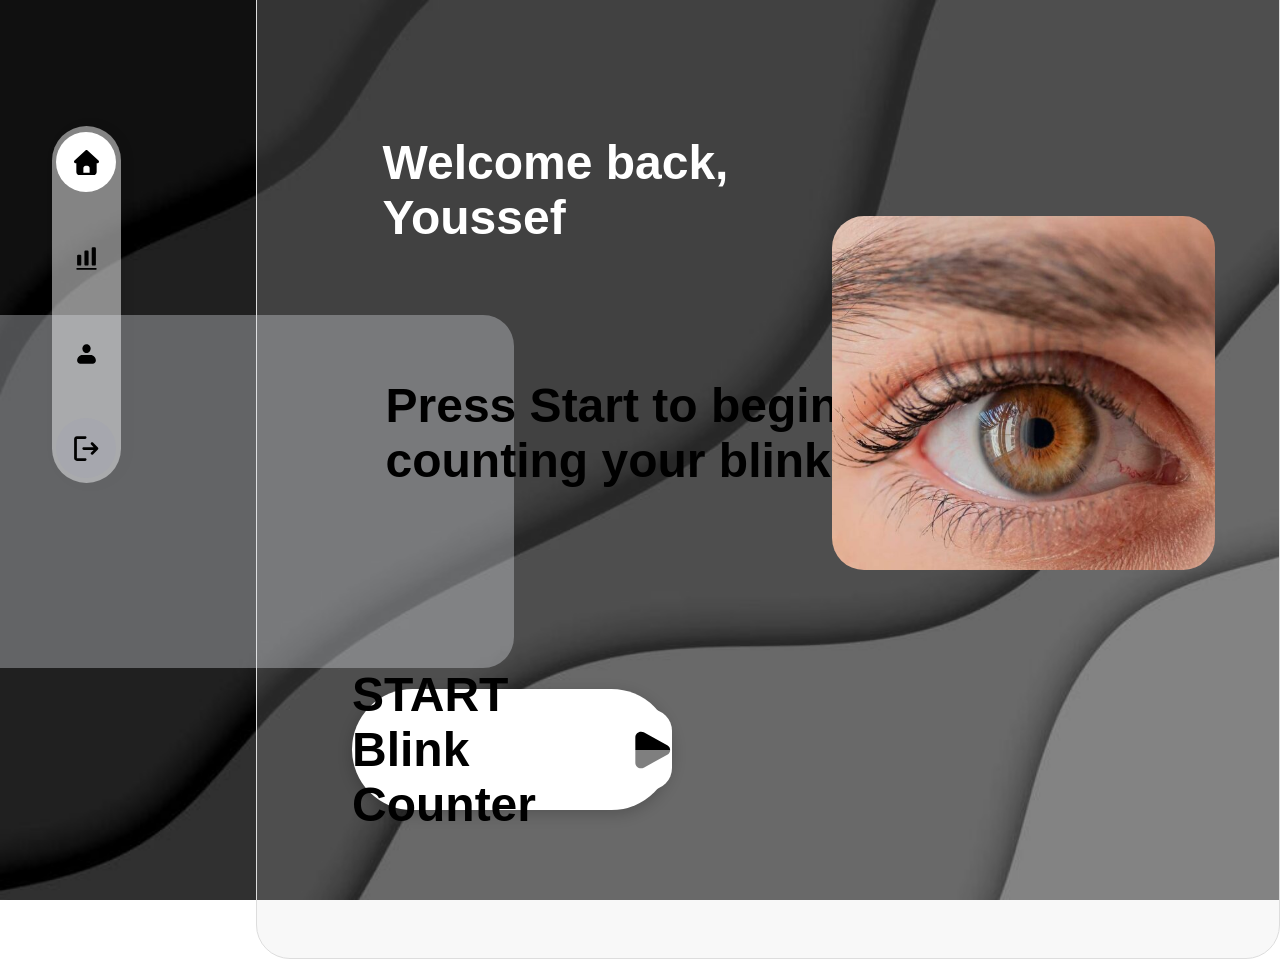
<file: HCI_projectNew/gg.html>
<!DOCTYPE html>
<html lang="en">
  <head>
    <meta charset="UTF-8" />
    <meta name="viewport" content="width=device-width, initial-scale=1.0" />
    <title>Blink Counter - User Dashboard</title>
    <link rel="stylesheet" href="gg.css" />
  </head>
  <body>
    <div class="dashboard-container">
      <img class="background-image" src="static/blackBackground.jpg" />

      <div class="main-content"></div>

      <a href="http://localhost:5000" class="start-button">
        START Blink Counter
        <span class="play-button-wrapper">
          <svg
            class="play-icon"
            width="44"
            height="44"
            viewBox="0 0 44 44"
            fill="none"
            xmlns="http://www.w3.org/2000/svg"
          >
            <path
              fill-rule="evenodd"
              clip-rule="evenodd"
              d="M42.1668 22C42.1668 20.1025 41.1952 18.205 39.25 17.1472L15.7613 4.37255C11.9792 2.31738 7.3335 4.99405 7.3335 9.22721V22H42.1668Z"
              fill="black"
            />
            <path
              opacity="0.5"
              d="M15.7613 39.6275L39.25 26.8528C40.1318 26.386 40.8695 25.6873 41.3835 24.8322C41.8975 23.977 42.1683 22.9978 42.1668 22H7.3335V34.7728C7.3335 39.0078 11.9792 41.6827 15.7613 39.6275Z"
              fill="black"
            />
          </svg>
        </span>
      </a>
      

      <div class="sidebar-background"></div>

      <div class="alert-card"></div>

      <div class="alert-message">Press Start to begin counting your blinks</div>
      <div class="alert-icon-wrapper"></div>

      <button class="nav-button nav-home-button">
        <svg
          class="home-icon"
          width="25"
          height="25"
          viewBox="0 0 25 25"
          fill="none"
          xmlns="http://www.w3.org/2000/svg"
        >
          <path
            d="M13.5645 0.419922C12.9639 -0.136719 12.0361 -0.136719 11.4404 0.419922L0.502943 10.5762C0.0341928 11.0156 -0.122057 11.6943 0.112318 12.29C0.346693 12.8857 0.917982 13.2813 1.56251 13.2813H2.34376V21.875C2.34376 23.5986 3.74513 25 5.46876 25H19.5313C21.2549 25 22.6563 23.5986 22.6563 21.875V13.2813H23.4375C24.082 13.2813 24.6582 12.8857 24.8926 12.29C25.127 11.6943 24.9707 11.0107 24.502 10.5762L13.5645 0.419922ZM11.7188 15.625H13.2813C14.5752 15.625 15.625 16.6748 15.625 17.9688V22.6563H9.37501V17.9688C9.37501 16.6748 10.4248 15.625 11.7188 15.625Z"
            fill="black"
          />
        </svg>
      </button>

      <button class="nav-button nav-chart-button">
        <svg
          class="chart-icon"
          width="25"
          height="26"
          viewBox="0 0 25 26"
          fill="none"
          xmlns="http://www.w3.org/2000/svg"
        >
          <path
            d="M18.0135 2.48404C17.7083 2.80146 17.7083 3.31171 17.7083 4.33329V18.4166C17.7083 19.4382 17.7083 19.9485 18.0135 20.2659C18.3187 20.5833 18.8094 20.5833 19.7917 20.5833C20.774 20.5833 21.2646 20.5833 21.5698 20.2659C21.875 19.9485 21.875 19.4382 21.875 18.4166V4.33329C21.875 3.31171 21.875 2.80146 21.5698 2.48404C21.2646 2.16663 20.774 2.16663 19.7917 2.16663C18.8094 2.16663 18.3187 2.16663 18.0135 2.48404ZM10.4167 7.58329C10.4167 6.56171 10.4167 6.05146 10.7219 5.73404C11.0271 5.41663 11.5177 5.41663 12.5 5.41663C13.4823 5.41663 13.9729 5.41663 14.2781 5.73404C14.5833 6.05146 14.5833 6.56171 14.5833 7.58329V18.4166C14.5833 19.4382 14.5833 19.9485 14.2781 20.2659C13.9729 20.5833 13.4823 20.5833 12.5 20.5833C11.5177 20.5833 11.0271 20.5833 10.7219 20.2659C10.4167 19.9485 10.4167 19.4382 10.4167 18.4166V7.58329ZM3.43021 10.0674C3.125 10.3848 3.125 10.895 3.125 11.9166V18.4166C3.125 19.4382 3.125 19.9485 3.43021 20.2659C3.73542 20.5833 4.22604 20.5833 5.20833 20.5833C6.19062 20.5833 6.68125 20.5833 6.98646 20.2659C7.29167 19.9485 7.29167 19.4382 7.29167 18.4166V11.9166C7.29167 10.895 7.29167 10.3848 6.98646 10.0674C6.68125 9.74996 6.19062 9.74996 5.20833 9.74996C4.22604 9.74996 3.73542 9.74996 3.43021 10.0674ZM3.125 23.0208C2.9178 23.0208 2.71909 23.1064 2.57257 23.2588C2.42606 23.4111 2.34375 23.6178 2.34375 23.8333C2.34375 24.0488 2.42606 24.2554 2.57257 24.4078C2.71909 24.5602 2.9178 24.6458 3.125 24.6458H21.875C22.0822 24.6458 22.2809 24.5602 22.4274 24.4078C22.5739 24.2554 22.6562 24.0488 22.6562 23.8333C22.6562 23.6178 22.5739 23.4111 22.4274 23.2588C22.2809 23.1064 22.0822 23.0208 21.875 23.0208H3.125Z"
            fill="black"
          />
        </svg>
      </button>

      <button class="nav-button nav-profile-button">
        <svg
          class="profile-icon"
          width="25"
          height="26"
          viewBox="0 0 25 26"
          fill="none"
          xmlns="http://www.w3.org/2000/svg"
        >
          <path
            fill-rule="evenodd"
            clip-rule="evenodd"
            d="M8.33333 7.58333C8.33333 6.43406 8.77232 5.33186 9.55372 4.5192C10.3351 3.70655 11.3949 3.25 12.5 3.25C13.6051 3.25 14.6649 3.70655 15.4463 4.5192C16.2277 5.33186 16.6667 6.43406 16.6667 7.58333C16.6667 8.7326 16.2277 9.83481 15.4463 10.6475C14.6649 11.4601 13.6051 11.9167 12.5 11.9167C11.3949 11.9167 10.3351 11.4601 9.55372 10.6475C8.77232 9.83481 8.33333 8.7326 8.33333 7.58333ZM8.33333 14.0833C6.952 14.0833 5.62724 14.654 4.65049 15.6698C3.67373 16.6857 3.125 18.0634 3.125 19.5C3.125 20.362 3.45424 21.1886 4.04029 21.7981C4.62634 22.4076 5.4212 22.75 6.25 22.75H18.75C19.5788 22.75 20.3737 22.4076 20.9597 21.7981C21.5458 21.1886 21.875 20.362 21.875 19.5C21.875 18.0634 21.3263 16.6857 20.3495 15.6698C19.3728 14.654 18.048 14.0833 16.6667 14.0833H8.33333Z"
            fill="black"
          />
        </svg>
      </button>

      <button class="nav-button nav-logout-button">
        <svg
          class="logout-icon"
          width="33"
          height="33"
          viewBox="0 0 33 33"
          fill="none"
          xmlns="http://www.w3.org/2000/svg"
        >
          <path
            d="M6.875 28.875C6.11875 28.875 5.47158 28.606 4.9335 28.0679C4.39542 27.5298 4.12592 26.8822 4.125 26.125V6.875C4.125 6.11875 4.3945 5.47158 4.9335 4.9335C5.4725 4.39542 6.11967 4.12592 6.875 4.125H15.125C15.5146 4.125 15.8414 4.257 16.1054 4.521C16.3694 4.785 16.5009 5.11133 16.5 5.5C16.4991 5.88867 16.3671 6.21546 16.104 6.48037C15.8409 6.74529 15.5146 6.87683 15.125 6.875H6.875V26.125H15.125C15.5146 26.125 15.8414 26.257 16.1054 26.521C16.3694 26.785 16.5009 27.1113 16.5 27.5C16.4991 27.8887 16.3671 28.2155 16.104 28.4804C15.8409 28.7453 15.5146 28.8768 15.125 28.875H6.875ZM23.6156 17.875H13.75C13.3604 17.875 13.0341 17.743 12.771 17.479C12.5079 17.215 12.3759 16.8887 12.375 16.5C12.3741 16.1113 12.5061 15.785 12.771 15.521C13.0359 15.257 13.3623 15.125 13.75 15.125H23.6156L21.0375 12.5469C20.7854 12.2948 20.6594 11.9854 20.6594 11.6187C20.6594 11.2521 20.7854 10.9312 21.0375 10.6562C21.2896 10.3812 21.6104 10.2378 22 10.2259C22.3896 10.214 22.7219 10.346 22.9969 10.6219L27.9125 15.5375C28.1875 15.8125 28.325 16.1333 28.325 16.5C28.325 16.8667 28.1875 17.1875 27.9125 17.4625L22.9969 22.3781C22.7219 22.6531 22.3955 22.7851 22.0179 22.7741C21.6402 22.7631 21.3134 22.6197 21.0375 22.3437C20.7854 22.0687 20.6653 21.7424 20.6772 21.3647C20.6892 20.9871 20.8207 20.6717 21.0719 20.4187L23.6156 17.875Z"
            fill="black"
          />
        </svg>
      </button>

      <svg
        class="alert-icon"
        width="35"
        height="35"
        viewBox="0 0 35 35"
        fill="none"
        xmlns="http://www.w3.org/2000/svg"
      >
        <path
          d="M17.4999 2.43054C8.92489 2.43054 1.94434 8.5361 1.94434 16.0417C1.94434 23.5472 8.92489 29.6528 17.4999 29.6528C19.1042 29.6509 20.7006 29.4285 22.2443 28.9917L27.6207 32.4139C27.7675 32.508 27.9369 32.561 28.1112 32.5672C28.2854 32.5734 28.4582 32.5326 28.6113 32.4491C28.7644 32.3656 28.8922 32.2425 28.9813 32.0926C29.0705 31.9427 29.1177 31.7716 29.1179 31.5972V25.0542C30.3344 23.8872 31.3052 22.4886 31.973 20.9408C32.6409 19.3931 32.9924 17.7273 33.0068 16.0417C33.0554 8.5361 26.0749 2.43054 17.4999 2.43054ZM16.4596 8.87638C16.4436 8.68731 16.4671 8.49698 16.5285 8.31745C16.5899 8.13791 16.6879 7.97308 16.8163 7.83338C16.9447 7.69369 17.1007 7.58216 17.2744 7.50588C17.4482 7.42959 17.6358 7.3902 17.8256 7.3902C18.0153 7.3902 18.203 7.42959 18.3767 7.50588C18.5505 7.58216 18.7065 7.69369 18.8349 7.83338C18.9633 7.97308 19.0613 8.13791 19.1227 8.31745C19.1841 8.49698 19.2075 8.68731 19.1916 8.87638V18.375C19.2075 18.5641 19.1841 18.7544 19.1227 18.9339C19.0613 19.1134 18.9633 19.2783 18.8349 19.418C18.7065 19.5577 18.5505 19.6692 18.3767 19.7455C18.203 19.8218 18.0153 19.8612 17.8256 19.8612C17.6358 19.8612 17.4482 19.8218 17.2744 19.7455C17.1007 19.6692 16.9447 19.5577 16.8163 19.418C16.6879 19.2783 16.5899 19.1134 16.5285 18.9339C16.4671 18.7544 16.4436 18.5641 16.4596 18.375V8.87638ZM17.8304 25.7444C17.4709 25.7444 17.1194 25.6378 16.8204 25.438C16.5214 25.2383 16.2884 24.9543 16.1508 24.6221C16.0132 24.2899 15.9772 23.9244 16.0473 23.5717C16.1175 23.219 16.2906 22.8951 16.5449 22.6408C16.7991 22.3866 17.1231 22.2134 17.4758 22.1433C17.8284 22.0731 18.194 22.1091 18.5262 22.2467C18.8584 22.3843 19.1423 22.6173 19.3421 22.9163C19.5419 23.2153 19.6485 23.5668 19.6485 23.9264C19.6459 24.4069 19.4533 24.8668 19.1126 25.2057C18.7719 25.5445 18.3109 25.7347 17.8304 25.7347V25.7444Z"
          fill="black"
        />
      </svg>

      <div class="divider-left"></div>

      <div class="divider-right"></div>

      <img class="eye-image" src="static/close-eye.jpg" alt="close-eye" />

      <div class="welcome-message">Welcome back, Youssef</div>
    </div>
  </body>
</html>
</file>
<file: HCI_projectNew/gg.css>
button {
  background: none;
  color: inherit;
  border: none;
  padding: 0;
  font: inherit;
  cursor: pointer;
  outline: inherit;
}

* {
  
  margin: 0;
  padding: 0;
  box-sizing: border-box;
}

body {
  font-family: "SF Pro", -apple-system, Roboto, Helvetica, sans-serif;
  overflow-x: hidden;
}

.dashboard-container {
  width: 100%;
  height: 100vh;
  background: #fff;
  position: relative;
  display: flex;
  align-items: center;
  justify-content: center;
}

.background-image {
  width: 100%;
  height: 100%;
  position: absolute;
  left: 0;
  top: 0;
  object-fit: cover;
  object-position: center;
}

.main-content {
  width: 1201px;
  height: 1018px;
  border-radius: 34px;
  border: 1px solid #ddd;
  background: rgba(217, 217, 217, 0.18);
  position: relative;
  margin: 0 auto;
}

.start-button {
  position: absolute;
  left: 50%;
  bottom: 10%;
  transform: translateX(-50%);
  width: 320px;
  height: 121px;
  border-radius: 80.5px;
  opacity: 1;
  background: #ffffff;
  transition: opacity 0.3s ease, transform 0.2s ease;
  color: #000;
  font-size: 48px;
  font-weight: 700;
  line-height: normal;
  display: flex;
  align-items: center;
  justify-content: center;
  gap: 20px;
  text-decoration: none;
  box-shadow: 0 4px 15px rgba(0, 0, 0, 0.2);
}

.start-button:hover {
  opacity: 0.5;
  transform: scale(1.05);
}

.sidebar-background {
  width: 357px;
  height: 69px;
  transform: rotate(-90deg);
  border-radius: 50px;
  opacity: 0.5;
  background: #f8f8f8;
  box-shadow: 0 4px 12px 0 rgba(0, 0, 0, 0.07);
  position: absolute;
  left: -92px;
  top: 270px;
}

.alert-card {
  width: 644px;
  height: 353px;
  border-radius: 31px;
  opacity: 0.35;
  background: #e0e1e8;
  position: absolute;
  left: 50%;
  top: 35%;
  transform: translateX(-50%);
}

.alert-message {
  width: 509px;
  height: 105px;
  color: #000;
  font-size: 48px;
  font-weight: 700;
  line-height: normal;
  position: absolute;
  left: 50%;
  top: 42%;
  transform: translateX(-50%);
}

.alert-icon-wrapper {
  width: 64px;
  height: 64px;
  border-radius: 32px;
  background: #fff;
  position: absolute;
  left: 50%;
  top: 28%;
  transform: translateX(-50%);
  display: none;
}

.play-button-wrapper {
  width: 81px;
  height: 81px;
  border-radius: 60px;
  background: #fff;
  transition: transform 0.2s ease, box-shadow 0.2s ease;
  display: flex;
  align-items: center;
  justify-content: center;
}

.play-button-wrapper:hover {
  transform: scale(1.1);
  box-shadow: 0 4px 12px rgba(0, 0, 0, 0.15);
}

.play-icon {
  width: 44px;
  height: 44px;
}

.nav-button {
  position: absolute;
  left: 56px;
  width: 60px;
  height: 60px;
  border-radius: 103.5px;
  display: flex;
  align-items: center;
  justify-content: center;
  transition: transform 0.2s ease, box-shadow 0.2s ease, background 0.2s ease;
}

.nav-button:hover {
  transform: scale(1.1);
  box-shadow: 0 4px 12px rgba(0, 0, 0, 0.15);
}

.nav-button svg {
  transition: transform 0.2s ease;
}

.nav-button:hover svg {
  transform: scale(1.15);
}

.nav-home-button {
  top: 132px;
  background: #fff;
}

.nav-chart-button {
  top: 228px;
  background: none;
}

.nav-profile-button {
  top: 324px;
  background: none;
}

.nav-logout-button {
  top: 418px;
  background: #a6a7ae;
}

.nav-logout-button:hover {
  background: #8e8f96;
}

.home-icon,
.chart-icon,
.profile-icon,
.logout-icon {
  position: static; /* Remove absolute positioning */
}

.home-icon {
  width: 60px;
  height: 60px;
  width: 25px;
  height: 25px;
}

.chart-icon {
  width: 25px;
  height: 26px;
}

.profile-icon {
  width: 25px;
  height: 26px;
}

.logout-icon {
  width: 33px;
  height: 33px;
}

.alert-icon {
  width: 35px;
  height: 35px;
  position: absolute;
  left: 238px;
  top: 266px;
  display: none;
}

.divider-left {
  width: 1px;
  height: 1024px;
  background: #ddd;
  position: absolute;
  left: 148px;
  top: 0;
  display: none;
}

.divider-right {
  width: 1px;
  height: 1024px;
  background: #ddd;
  position: absolute;
  left: 1382px;
  top: 0;
  display: none;
}

.eye-image {
  width: 100%;
  max-width: 383px;
  height: auto;
  border-radius: 32px;
  position: absolute;
  right: 5%;
  top: 24%;
  object-fit: cover;
}

.welcome-message {
  width: 515px;
  height: 48px;
  color: #fff;
  font-size: 48px;
  font-weight: 700;
  line-height: normal;
  position: absolute;
  left: 50%;
  top: 15%;
  transform: translateX(-50%);
}

/* Responsive Design */
@media (max-width: 1440px) {
  .main-content {
    width: 80%;
    left: 10%;
  }
  
  .alert-card {
    left: 15%;
  }
  
  .eye-image {
    left: 65%;
  }
  
  .start-button {
    left: 40%;
  }
}

@media (max-width: 768px) {
  .dashboard-container {
    height: auto;
    flex-direction: column;
  }
  
  .main-content {
    width: 90%;
    height: auto;
    left: 5%;
    top: 10%;
  }
  
  .welcome-message {
    font-size: 32px;
  }
  
  .alert-message {
    font-size: 24px;
  }
  
  .start-button {
    left: 35%;
    font-size: 32px;
  }
  
  .eye-image {
    width: 100%;
    left: 0;
    top: auto;
  }
}
</file>
